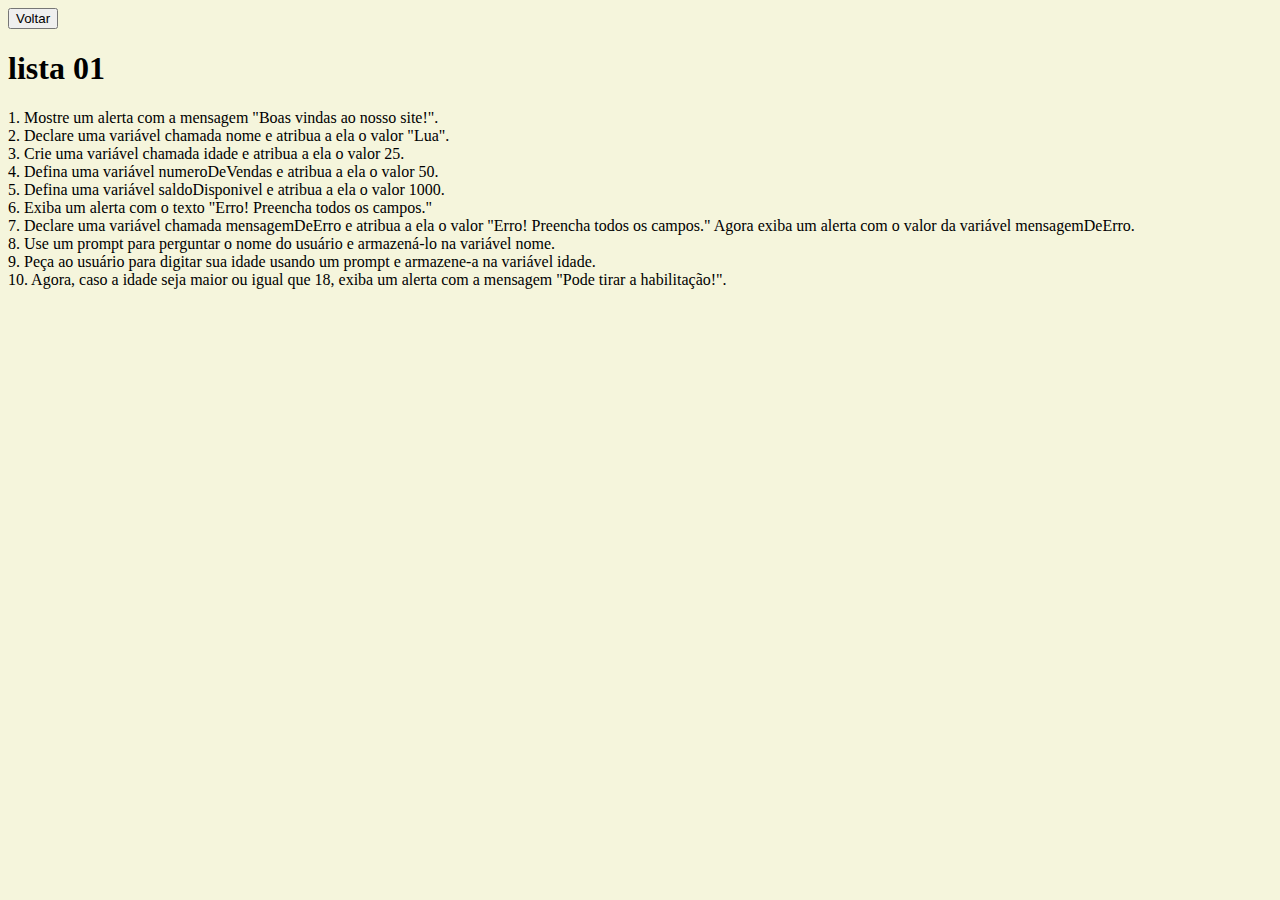
<file: exe1.html>
<!DOCTYPE html>
<html lang="en">

<head>
    <meta charset="UTF-8">
    <meta name="viewport" content="width=device-width, initial-scale=1.0">
    <link rel="stylesheet" href="styleexe1.css">
    <title>lista 01</title>
</head>

<body class="body">
    <a href="index.html"><button>Voltar</button></a>
    <h1>lista 01</h1>    
    <li>1. Mostre um alerta com a mensagem "Boas vindas ao nosso site!".</li>
    <li>2. Declare uma variável chamada nome e atribua a ela o valor "Lua".</li>
    <li> 3. Crie uma variável chamada idade e atribua a ela o valor 25.</li>
    <li> 4. Defina uma variável numeroDeVendas e atribua a ela o valor 50.</li>
    <li> 5. Defina uma variável saldoDisponivel e atribua a ela o valor 1000.</li>
    <li> 6. Exiba um alerta com o texto "Erro! Preencha todos os campos."</li>
    <li> 7. Declare uma variável chamada mensagemDeErro e atribua a ela o valor "Erro! Preencha todos os campos." Agora
        exiba um alerta com o valor da variável mensagemDeErro.</li>
    <li> 8. Use um prompt para perguntar o nome do usuário e armazená-lo na variável nome.</li>
    <li> 9. Peça ao usuário para digitar sua idade usando um prompt e armazene-a na variável idade.</li>
    <li> 10. Agora, caso a idade seja maior ou igual que 18, exiba um alerta com a mensagem "Pode tirar a habilitação!".
    </li>


    <script src="exe1.js" defer></script>

</body>

</html>
</file>
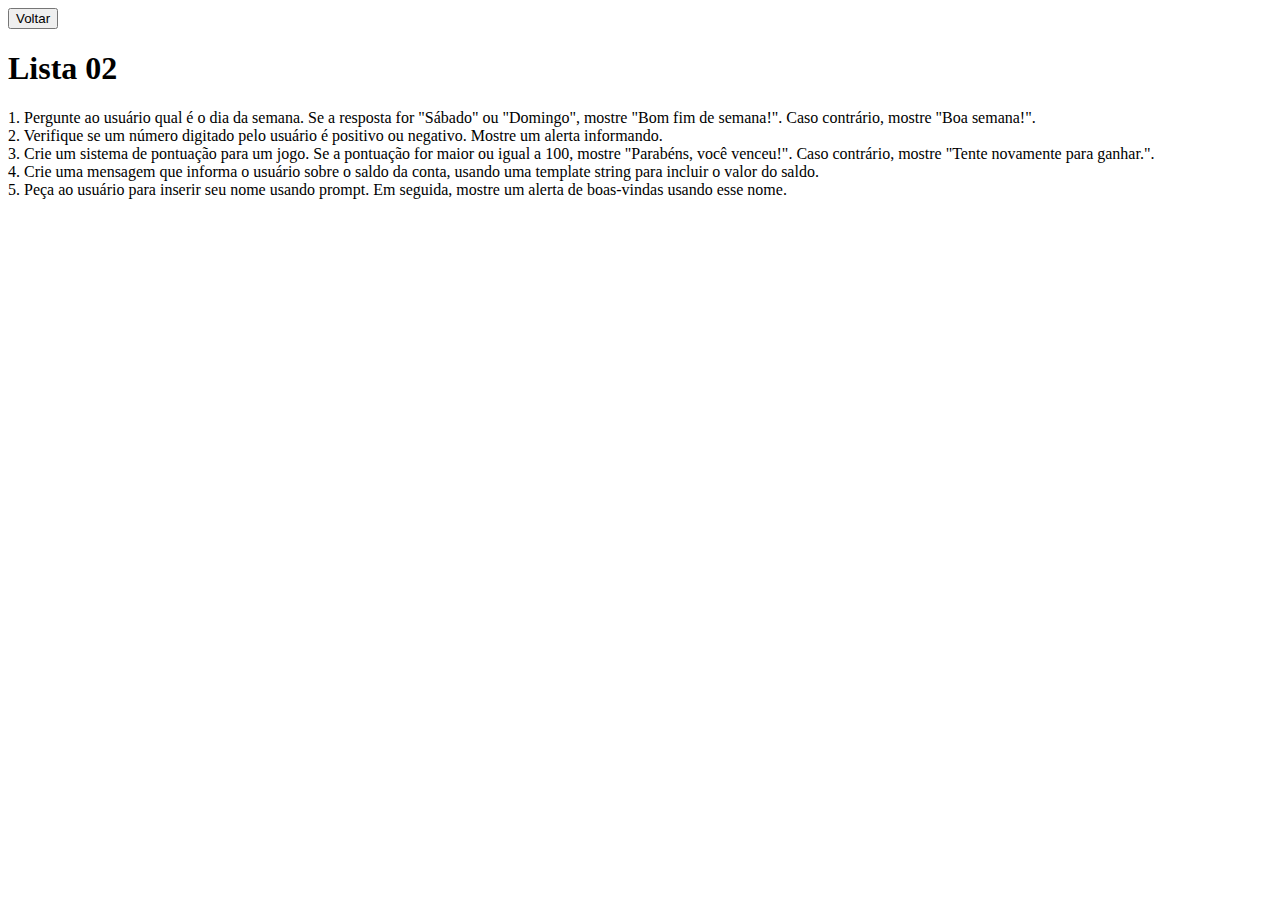
<file: exe2.html>
<!DOCTYPE html>
<html lang="en">

<head>
    <meta charset="UTF-8">
    <meta name="viewport" content="width=device-width, initial-scale=1.0">
    <title>Lista 02</title>
</head>

<body>
    <a href="index.html"><button>Voltar</button></a>
    <h1>Lista 02</h1>
    <li>1. Pergunte ao usuário qual é o dia da semana. Se a resposta for "Sábado" ou "Domingo", mostre "Bom fim de
        semana!". Caso contrário, mostre "Boa semana!".</li>
    <li>2. Verifique se um número digitado pelo usuário é positivo ou negativo. Mostre um alerta informando.</li>
    <li> 3. Crie um sistema de pontuação para um jogo. Se a pontuação for maior ou igual a 100, mostre "Parabéns, você
        venceu!". Caso contrário, mostre "Tente novamente para ganhar.".</li>
    <li> 4. Crie uma mensagem que informa o usuário sobre o saldo da conta, usando uma template string para incluir o
        valor do saldo.</li>
    <li> 5.	Peça ao usuário para inserir seu nome usando prompt. Em seguida, mostre um alerta de boas-vindas usando esse nome.</li>









    <script src="exe2.js" defer></script>
</body>

</html>
</file>
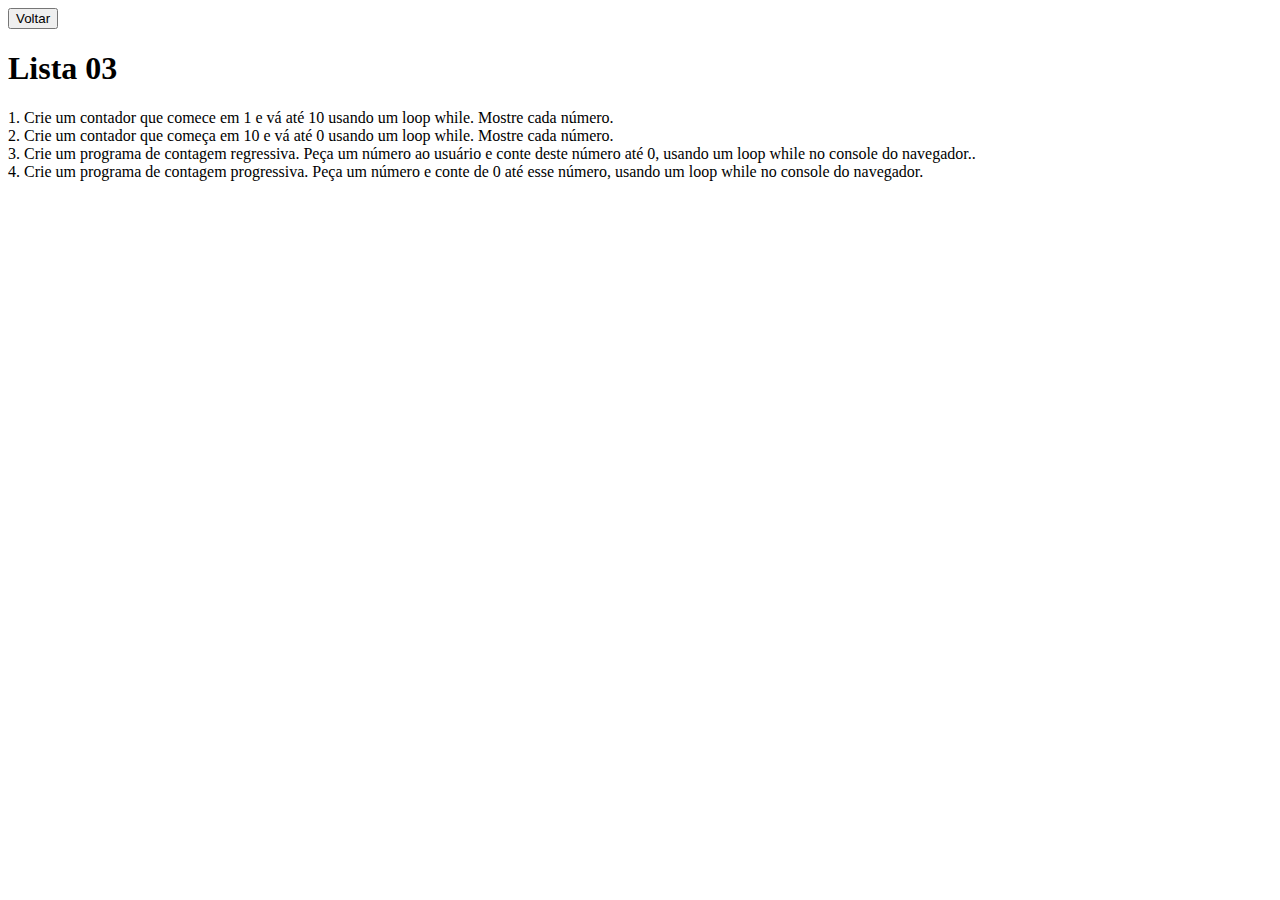
<file: exe3.html>
<!DOCTYPE html>
<html lang="en">

<head>
    <meta charset="UTF-8">
    <meta name="viewport" content="width=device-width, initial-scale=1.0">
    <title>Lista 03</title>
</head>

<body>
    <a href="index.html"><button>Voltar</button></a>
    <h1>Lista 03</h1>
    <li>1. Crie um contador que comece em 1 e vá até 10 usando um loop while. Mostre cada número.</li>
    <li>2. Crie um contador que começa em 10 e vá até 0 usando um loop while. Mostre cada número.</li>
    <li>3. Crie um programa de contagem regressiva. Peça um número ao usuário e conte deste número até 0, usando um loop
        while no console do navegador..</li>
    <li> 4. Crie um programa de contagem progressiva. Peça um número e conte de 0 até esse número, usando um loop while
        no console do navegador.</li>









    <script src="exe3.js" defer></script>
</body>

</html>
</file>
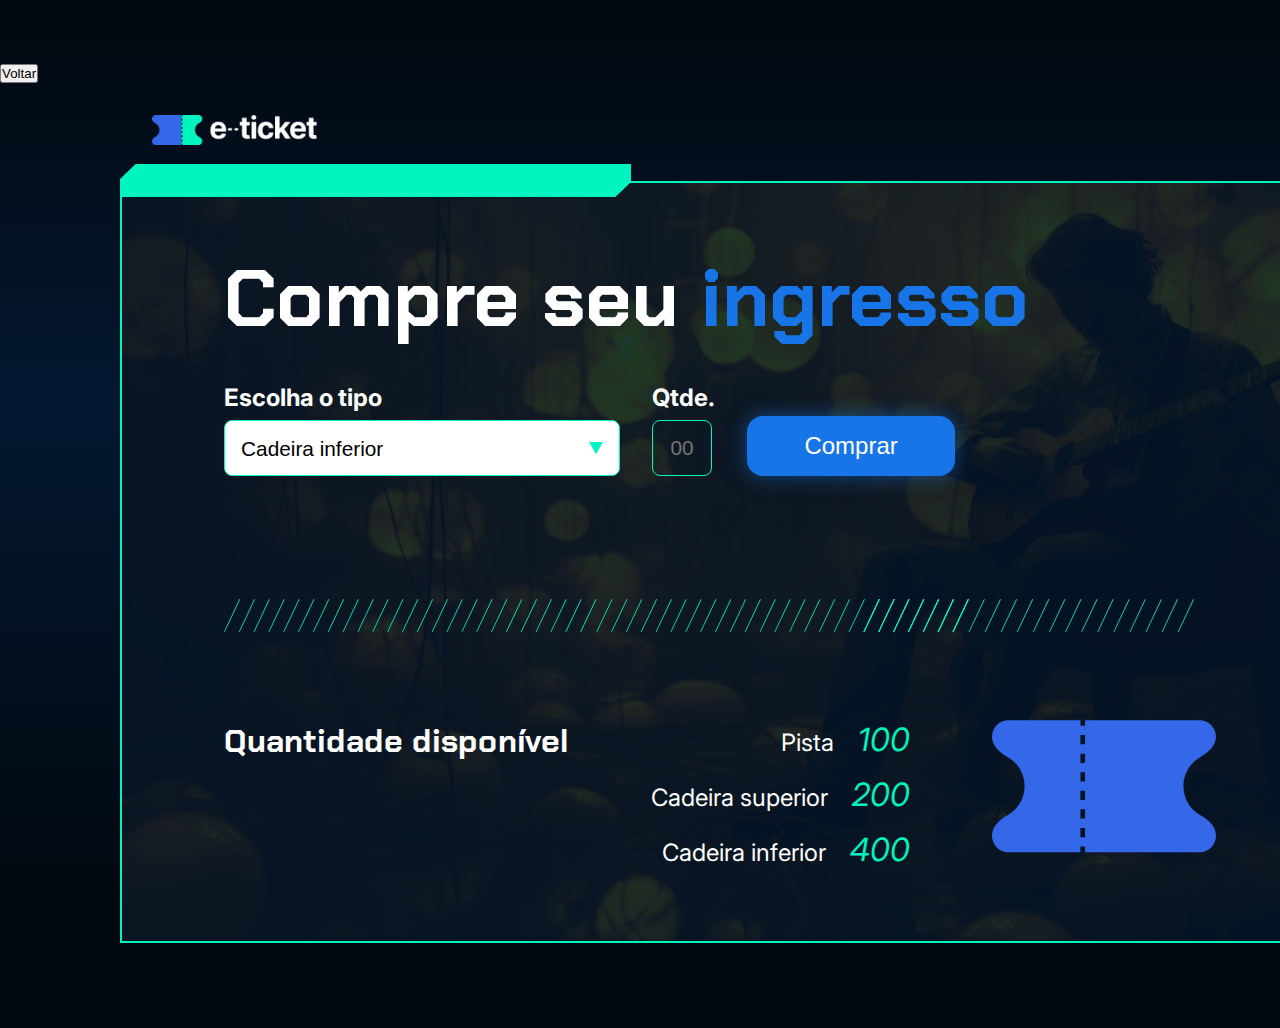
<file: exe4.html>
<!DOCTYPE html>
<html lang="pt-BR">

<head>
    <meta charset="UTF-8">
    <meta name="viewport" content="width=device-width, initial-scale=1.0">
    <link rel="preconnect" href="https://fonts.googleapis.com">
    <link rel="preconnect" href="https://fonts.gstatic.com" crossorigin>
    <link href="https://fonts.googleapis.com/css2?family=Chakra+Petch:wght@700&family=Inter:wght@400;700&display=swap" rel="stylesheet">
    <link rel="stylesheet" href="./styles/_reset.css">
    <link rel="stylesheet" href="./styles/style.css">
    <title>e-Ticket</title>
</head>

<body>
    <a href="index.html"><button>Voltar</button></a>
    <header>
        <img class="logo" src="./assets/PNG/Logo e-tricket.png" alt="Logo">
    </header>
    <main class="container">

        <div class="grafismo"></div>
        <h1>Compre seu <span>ingresso</span></h1>
        <form action="">
            <label class="input-group">
                Escolha o tipo
                <select name="tipo-ingresso" id="tipo-ingresso">
                    <option value="inferior">Cadeira inferior</option>
                    <option value="superior">Cadeira superior</option>
                    <option value="pista">Pista</option>
                </select>
            </label>
            <label class="input-group">Qtde.
                <input type="number" id="qtd" placeholder="00" min="1" max="10">
            </label>
            <button onclick="comprar()" type="button">Comprar</button>
        </form>
        <img class="hachuras" src="./assets/SVG/Hachuras.svg" alt="">
        <section>
            <h2>Quantidade disponível</h2>

            <ul class="lista">
                <li>Pista<span id="qtd-pista">100</span></li>
                <li>Cadeira superior<span id="qtd-superior">200</span></li>
                <li>Cadeira inferior<span id="qtd-inferior">400</span></li>
                
            </ul>
            <img src="./assets/Ingresso.svg" alt="">
        </section>
    </main>

    <script src="exe4.js" defer></script>
</body>

</html>
</file>
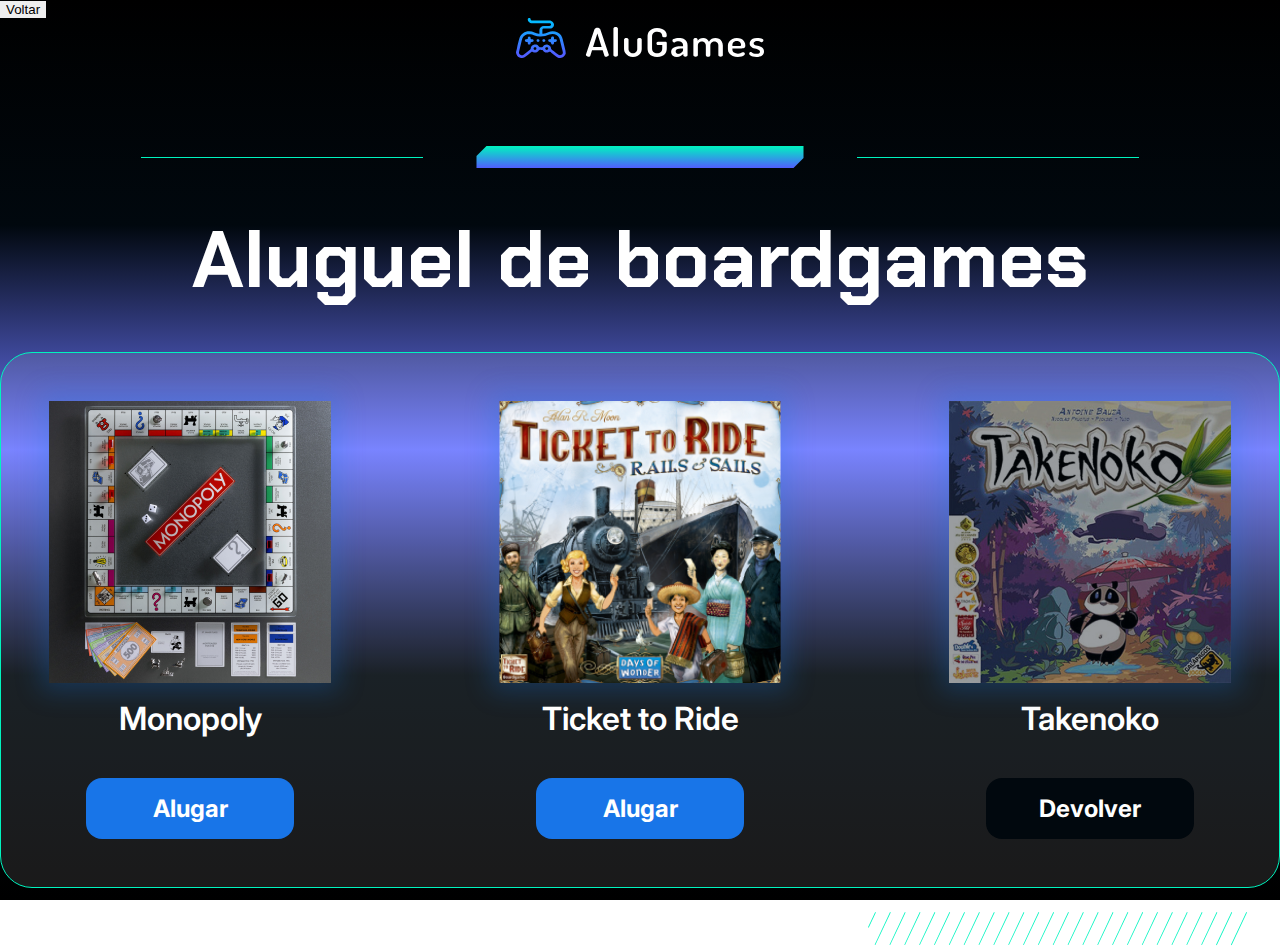
<file: exe5.html>
<!DOCTYPE html>
<html lang="en">

<head>
    <meta charset="UTF-8">
    <meta name="viewport" content="width=device-width, initial-scale=1.0">
    <title>AluGames</title>
    <link rel="stylesheet" href="cssames/main.css">
</head>

<body class="body">
    <a href="index.html"><button>Voltar</button></a>
    <main class="container main">
        <img src="imggames/logo.svg" alt="Logo AluGames">
        <section class="divisor">
            <div class="divisor__line"></div>
            <img src="imggames/fade_bar.svg" alt="Visual bar" class="divisor__bar">
            <div class="divisor__line"></div>
        </section>
        <h1 class="page-title">Aluguel de <span class="page-title__emphasis">boardgames</span></h1>
        <section class="dashboard">
            <ul class="dashboard__items">
                <li class="dashboard__items__item" id="game-1">
                    <div class="dashboard__item__img">
                        <img src="imggames/monopoly.png" alt="Capa jogo Monopoly">
                    </div>
                    <p class="dashboard__item__name">Monopoly</p>
                    <a onclick="alterarStatus(1)" href="#" class="dashboard__item__button">Alugar</a>
                </li>
                <li class="dashboard__items__item" id="game-2">
                    <div class="dashboard__item__img">
                        <img src="imggames/ticket_to_ride.png" alt="Capa jogo Ticket to Ride">
                    </div>
                    <p class="dashboard__item__name">Ticket to Ride</p>
                    <a onclick="alterarStatus(2)" href="#" class="dashboard__item__button">Alugar</a>
                </li>
                <li class="dashboard__items__item" id="game-3">
                    <div class="dashboard__item__img dashboard__item__img--rented">
                        <img src="imggames/takenoko.png" alt="Capa jogo Takenoko">
                    </div>
                    <p class="dashboard__item__name">Takenoko</p>
                    <a onclick="alterarStatus(3)" href="#" class="dashboard__item__button dashboard__item__button--return">Devolver</a>
                </li>
            </ul>
        </section>
        <img src="imggames/hachuras.svg" alt="Visual hachuras" class="hachuras">
    </main>

    <script src="exe5.js" defer></script>
</body>

</html>
</file>
<file: styleexe1.css>
body{
    background-color: beige;
}
</file>
<file: styles/style.css>
body {
    width: 1440px;
    height: 100vh;
    background: linear-gradient(180deg, rgba(1, 8, 14, 1) 1%, rgba(4, 24, 50, 1) 39%, rgba(1, 8, 14, 1) 88%);
    margin: 5% auto;
    color: #fff;
}

header {
    width: 1200px;
    margin: 2rem auto;
}

header .logo {
    width: 196.8px;
    padding-left: 2rem;
}

main.container {
    width: 1200px;
    height: auto;
    border: 2px solid #00F4BF;
    margin: 0 auto;
    padding: 4.5rem 6.38rem;
    background-image: url('../assets/PNG/Imagem\ com\ borda.png');
    background-size: cover;
    position: relative;
}

main.container .grafismo {
    background: url('../assets/SVG/Grafismo\ verde.svg');
    width: 31.9375rem;
    height: 2.0625rem;
    position: absolute;
    top: -19px;
    left: -2px;
}

main.container h1 {
    font-family: 'Chakra Petch', sans-serif;
    font-size: 5rem;
    line-height: 110%;
}

main.container h1 span {
    color: #1875E8;
}

form {
    display: flex;
    align-items: flex-end;
    gap: 2rem;
    margin: 2.5rem 0;
}

form .input-group {
    display: flex;
    flex-direction: column;
    align-items: flex-start;
    gap: .5rem;

    font-family: 'Inter', sans-serif;
    font-weight: 700;
    font-size: 1.5rem;
}

form .input-group select,
form .input-group input {
    background: none;
    color: white;
    border: 1px solid #00F4BF;
    border-radius: .5rem;
    height: 3.5rem;
    padding: .5rem 1rem;
    font-size: 1.3rem;
}

form .input-group select {
    width: 24.75rem;
    appearance: none;
    background: url('../assets/PNG/Arrow\ down.png') no-repeat right 1rem top 50%;
    color: black;
    background-color: white;
}

form .input-group input {
    width: 60px;
}

form .input-group input::placeholder {
    text-align: center;
}

form button {
    color: white;
    font-size: 1.5rem;
    border: none;
    background-color: #1875E8;
    padding: 1rem 1.5rem;
    border-radius: 1rem;
    width: 13rem;
    box-shadow: 0px 0px 20px 0px rgba(24, 117, 232, 0.50);
    cursor: pointer;
}

.hachuras {
    margin: 5.19rem 0;
}

.container section {
    display: flex;
    justify-content: space-between;
    align-items: flex-start;
    align-self: stretch;
}

.container section h2 {
    font-size: 2rem;
}

.container section ul {
    display: flex;
    flex-direction: column;
    align-items: flex-end;
    gap: 1rem;

    font-size: 1.5rem;
    font-family: 'Inter', sans-serif;
    font-weight: 400;
}

.container section ul li span {
    color: #00F4BF;
    font-style: italic;
    font-size: 2rem;
    padding-left: 1.5rem;
}
</file>
<file: cssames/main.css>
@import url(_reset.css);
@import url('https://fonts.googleapis.com/css2?family=Chakra+Petch:wght@700&family=Inter:wght@600;700&display=swap');

.body {
    color: #FFFFFF;

    min-height: 100vh;

    background: rgb(0, 0, 0);
    background: linear-gradient(to bottom, rgba(0, 0, 0, 1) 0%, rgba(1, 8, 14, 1) 25%, rgba(80, 94, 255, 0.85) 50%, rgba(1, 8, 14, 1) 75%, rgba(0, 0, 0, 1) 100%);
    background-repeat: no-repeat;
    background-attachment: fixed;

    display: flex;
    flex-direction: column;
    justify-content: center;

    padding: 0px;
}

@media screen and (min-width: 1440px) {
    .body {
        padding: 2rem calc((100vw - 1086px)/2);
    }
}

.main {
    display: flex;
    flex-direction: column;
    align-items: center;
}

.divisor {
    display: flex;
    gap: 53px;
    align-items: center;

    margin: 88px 0px 40px;
}

.divisor__line {
    height: 1px;
    width: 282px;
    background-color: #00F4BF;
}

.page-title {
    font-family: 'Chakra Petch', sans-serif;
    font-weight: 700;
    font-size: 5rem;

    margin-bottom: 2.5rem;
}

.page-title__emphasis {
    color:white;
}

.dashboard {
    background-color: rgba(255, 255, 255, 0.1);

    border-radius: 2rem;
    border-width: 1px;
    border-style: solid;
    border-color: #00F4BF;

    padding: 3rem;
    width: 100%;
}

.dashboard__items {
    display: flex;
    justify-content: space-between;
}

.dashboard__items__item {
    display: flex;
    flex-direction: column;
    align-items: center;
    justify-content: flex-start;

    font-family: 'Inter', sans-serif;
}

.dashboard__item__img {
    box-shadow: 0px 0px 24px 8px rgba(24, 118, 232, 0.25);

    margin-bottom: 1rem;
}

.dashboard__item__img--rented {
    position: relative;
}

.dashboard__item__img--rented::after {
    content: "";
    display: block;
    width: 100%;
    height: 100%;

    position: absolute;
    top: 0;
    
    background-color: rgba(1, 8, 14, 0.4);
}

.dashboard__item__name {
    font-weight: 600;
    font-size: 2rem;

    margin-bottom: 2.5rem;
}

.dashboard__item__button {
    display: flex;
    justify-content: center;

    font-weight: 700;
    font-size: 1.5rem;

    padding: 1rem 1.5rem;
    min-width: 13rem;

    border-radius: 1rem;

    background-color: #1875E8;
}

.dashboard__item__button--return {
    background-color: #01080E;
}

.hachuras {
    margin-top: 1.5rem;
    margin-right: 33px;
    align-self: flex-end;
}
</file>
